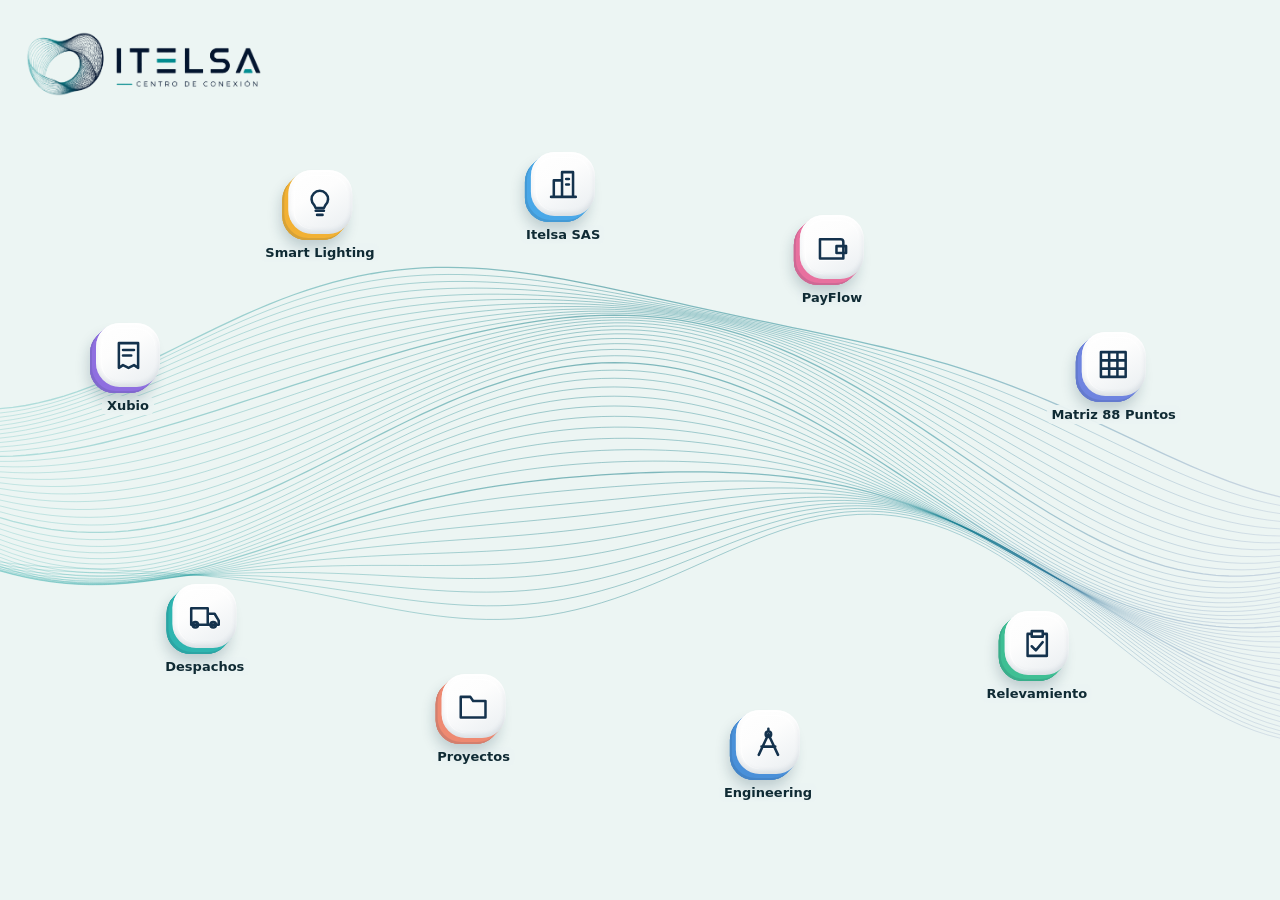
<file: index.html>
<!DOCTYPE html>
<html lang="es-AR">
<head>
  <meta charset="UTF-8">
  <meta name="viewport" content="width=device-width, initial-scale=1">
  <meta name="theme-color" content="#ecf5f3">
  <title>ITELSA SAS | Accesos</title>
  <link rel="icon" type="image/png" href="favicon.png">
  <link rel="stylesheet" href="styles.css?v=8">
</head>
<body>
<section id="it-motion">
  <header><div class="it-brand"><img src="itelsa-logo.png?v=2" alt="ITELSA — Centro de conexión"></div></header>
  <canvas aria-hidden="true"></canvas>
  <nav aria-label="Aplicaciones de ITELSA">
    <a href="https://xubio.com/ar/" target="_blank" rel="noopener" style="--x:10%;--y:41%"><span class="it-object" style="--edge:#8f6fe0"><svg aria-hidden="true" viewBox="0 0 24 24" fill="none" stroke="currentColor" stroke-width="1.6" stroke-linecap="round" stroke-linejoin="round"><path d="M5 3h14v18l-3-2-4 2-4-2-3 2zM8 8h8m-8 4h6"/></svg></span><span class="it-name">Xubio</span></a>
    <a href="https://sistema-fabrica.itelsasas.com" target="_blank" rel="noopener" style="--x:25%;--y:24%"><span class="it-object" style="--edge:#f2b134"><svg aria-hidden="true" viewBox="0 0 24 24" fill="none" stroke="currentColor" stroke-width="1.6" stroke-linecap="round" stroke-linejoin="round"><path d="M9 18h6m-5 3h4M8 14a6 6 0 1 1 8 0l-1 2H9z"/></svg></span><span class="it-name">Smart Lighting</span></a>
    <a href="https://itelsasas.com" target="_blank" rel="noopener" style="--x:44%;--y:22%"><span class="it-object" style="--edge:#4aa8e8"><svg aria-hidden="true" viewBox="0 0 24 24" fill="none" stroke="currentColor" stroke-width="1.6" stroke-linecap="round" stroke-linejoin="round"><path d="M3 21h18M5 21V9h6m0 12V3h8v18m-5-13h2m-2 4h2"/></svg></span><span class="it-name">Itelsa SAS</span></a>
    <a href="https://payflow.itelsasas.com/login" target="_blank" rel="noopener" style="--x:65%;--y:29%"><span class="it-object" style="--edge:#e8719f"><svg aria-hidden="true" viewBox="0 0 24 24" fill="none" stroke="currentColor" stroke-width="1.6" stroke-linecap="round" stroke-linejoin="round"><path d="M3 6h15a2 2 0 0 1 2 2v12H3zM15 11h7v5h-7z"/></svg></span><span class="it-name">PayFlow</span></a>
    <a href="https://matriz-88.itelsasas.com" target="_blank" rel="noopener" style="--x:87%;--y:42%"><span class="it-object" style="--edge:#6f84e0"><svg aria-hidden="true" viewBox="0 0 24 24" fill="none" stroke="currentColor" stroke-width="1.6" stroke-linecap="round" stroke-linejoin="round"><path d="M3 3h18v18H3zm6 0v18m6-18v18M3 9h18M3 15h18"/></svg></span><span class="it-name">Matriz 88 Puntos</span></a>
    <a href="https://relevamiento-pied.vercel.app" target="_blank" rel="noopener" style="--x:81%;--y:73%"><span class="it-object" style="--edge:#3fbf94"><svg aria-hidden="true" viewBox="0 0 24 24" fill="none" stroke="currentColor" stroke-width="1.6" stroke-linecap="round" stroke-linejoin="round"><path d="M8 5H5v16h14V5h-3M8 3h8v4H8zm0 11 3 3 5-6"/></svg></span><span class="it-name">Relevamiento</span></a>
    <a href="https://itelsa-engineering.vercel.app" target="_blank" rel="noopener" style="--x:60%;--y:84%"><span class="it-object" style="--edge:#4a90d9"><svg aria-hidden="true" viewBox="0 0 24 24" fill="none" stroke="currentColor" stroke-width="1.6" stroke-linecap="round" stroke-linejoin="round"><path d="M12 6l-7 15m7-15 7 15M7 15h10M12 2v2m0 0a2 2 0 1 1 0 4 2 2 0 0 1 0-4"/></svg></span><span class="it-name">Engineering</span></a>
    <a href="https://proyectos-itelsa.itelsasas.com" target="_blank" rel="noopener" style="--x:37%;--y:80%"><span class="it-object" style="--edge:#ee8a72"><svg aria-hidden="true" viewBox="0 0 24 24" fill="none" stroke="currentColor" stroke-width="1.6" stroke-linecap="round" stroke-linejoin="round"><path d="M3 7V5h7l2 3h9v12H3z"/></svg></span><span class="it-name">Proyectos</span></a>
    <a href="https://avidela47.github.io/etiquetas/" target="_blank" rel="noopener" style="--x:16%;--y:70%"><span class="it-object" style="--edge:#2fb5b0"><svg aria-hidden="true" viewBox="0 0 24 24" fill="none" stroke="currentColor" stroke-width="1.6" stroke-linecap="round" stroke-linejoin="round"><path d="M2 6h12v12H2zm12 4h5l3 5v3h-8M7 18a2 2 0 1 1-4 0 2 2 0 0 1 4 0m13 0a2 2 0 1 1-4 0 2 2 0 0 1 4 0"/></svg></span><span class="it-name">Despachos</span></a>
  </nav>
  <output aria-live="polite"></output>
</section>
<script src="app.js?v=6"></script>
</body>
</html>
</file>
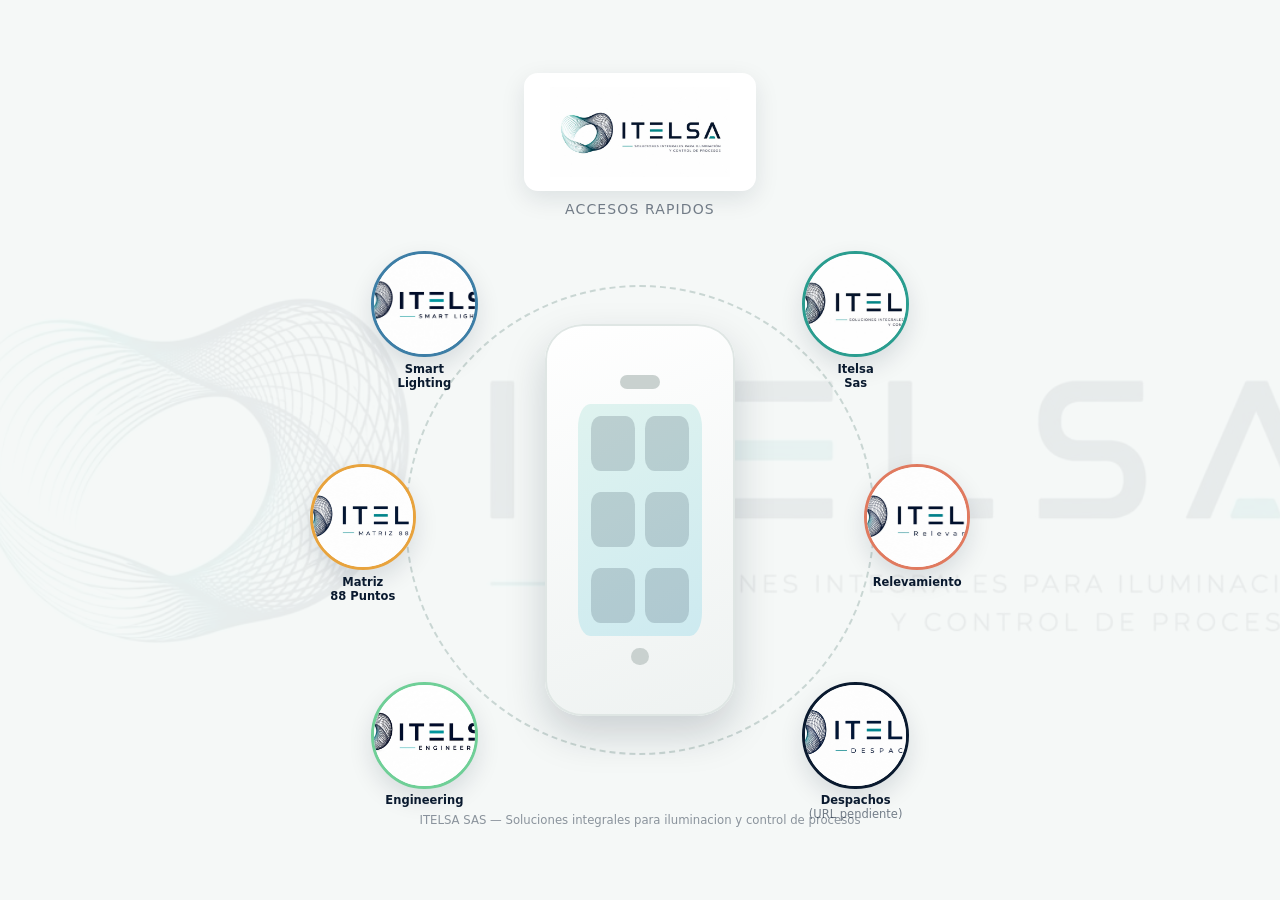
<file: itelsa-accesos.html>
<!DOCTYPE html>
<html lang="es">
<head>
<meta charset="UTF-8">
<meta name="viewport" content="width=device-width, initial-scale=1.0">
<title>ITELSA SAS | Accesos</title>
<link rel="icon" href="favicon.ico" sizes="any">
<link rel="icon" type="image/png" sizes="32x32" href="favicon-32.png">
<link rel="icon" type="image/png" sizes="192x192" href="favicon-192.png">
<link rel="apple-touch-icon" href="favicon-180.png">
<style>
  :root{
    --navy:#0A1A2F;
    --teal:#2A9D8F;
    --teal-light:#6FCF97;
    --blue:#3D7EA6;
    --amber:#E8A33D;
    --coral:#E07A5F;
    --bg:#F5F8F7;
    --card:#FFFFFF;
    --line:#C9D6D3;
  }
  *{box-sizing:border-box;}
  html,body{margin:0;padding:0;}
  body{
    font-family:'Segoe UI', system-ui, -apple-system, sans-serif;
    background:var(--bg);
    height:100vh;
    position:relative;
    overflow:hidden;
    display:flex;
    flex-direction:column;
    align-items:center;
    justify-content:center;
    padding:2vh 16px;
  }
  .bg-logo{
    position:fixed;
    inset:0;
    background-image:url('logo.jpg');
    background-repeat:no-repeat;
    background-position:center 60%;
    background-size:120% auto;
    opacity:0.055;
    filter:saturate(1.2);
    z-index:0;
    pointer-events:none;
  }
  .header{
    position:relative;
    z-index:2;
    display:flex;
    flex-direction:column;
    align-items:center;
    margin-bottom:2.5vh;
    text-align:center;
    flex-shrink:0;
  }
  .header .logo-card{
    background:var(--card);
    padding:14px 26px;
    border-radius:14px;
    box-shadow:0 8px 24px rgba(10,26,47,0.10);
    display:flex;
    align-items:center;
    justify-content:center;
  }
  .header img{
    width:min(300px, 56vw, 20vh);
    height:auto;
    display:block;
  }
  .header p{
    margin:1.2vh 0 0;
    color:var(--navy);
    opacity:0.55;
    font-size:clamp(10px,1.6vh,14px);
    letter-spacing:0.08em;
    text-transform:uppercase;
  }
  .orbit-wrap{
    position:relative;
    z-index:2;
    width:min(560px, 88vw, 68vh);
    aspect-ratio:1/1;
    display:flex;
    align-items:center;
    justify-content:center;
    flex-shrink:0;
  }
  .orbit-ring{
    position:absolute;
    inset:8%;
    border:2px dashed var(--line);
    border-radius:50%;
  }
  .phone{
    position:relative;
    z-index:3;
    width:34%;
    aspect-ratio:9/18.5;
    background:linear-gradient(160deg,#fff, #eef2f1);
    border-radius:20% / 9%;
    box-shadow:0 18px 40px rgba(10,26,47,0.18), inset 0 0 0 2px #dfe6e4;
    display:flex;
    flex-direction:column;
    align-items:center;
    padding:9% 6%;
  }
  .phone .notch{
    width:32%;
    height:5%;
    background:#c9d1cf;
    border-radius:10px;
    margin-bottom:12%;
  }
  .phone .screen{
    flex:1;
    width:100%;
    background:linear-gradient(150deg,#dff3ef,#cdeaf0);
    border-radius:10%;
    display:grid;
    grid-template-columns:1fr 1fr;
    grid-template-rows:repeat(3,1fr);
    gap:10%;
    padding:10%;
  }
  .phone .screen span{
    background:rgba(10,26,47,0.16);
    border-radius:22%;
  }
  .phone .home{
    width:14%;
    aspect-ratio:1;
    border-radius:50%;
    background:#c9d1cf;
    margin-top:10%;
  }
  .node{
    position:absolute;
    width:19%;
    aspect-ratio:1;
    z-index:4;
  }
  .node a{
    display:flex;
    align-items:center;
    justify-content:center;
    width:100%;
    height:100%;
    border-radius:50%;
    background:var(--card);
    text-decoration:none;
    box-shadow:0 10px 24px rgba(10,26,47,0.12);
    border:3px solid var(--c, var(--teal));
    transition:transform .22s ease, box-shadow .22s ease;
    overflow:hidden;
  }
  .node a:hover, .node a:focus-visible{
    transform:translateY(-4px) scale(1.06);
    box-shadow:0 16px 30px rgba(10,26,47,0.2);
    outline:none;
  }
  .node a img{
    width:100%;
    height:100%;
    object-fit:cover;
    display:block;
  }
  .node-label{
    position:absolute;
    top:104%;
    left:50%;
    transform:translateX(-50%);
    width:150%;
    text-align:center;
    font-size:11.5px;
    font-weight:600;
    color:var(--navy);
    line-height:1.25;
    pointer-events:none;
  }
  .n1{ top:2%;  left:2%;  --c:var(--blue); }
  .n2{ top:2%;  right:2%; --c:var(--teal); }
  .n3{ top:40%; left:-9%; --c:var(--amber); }
  .n4{ top:40%; right:-9%;--c:var(--coral); }
  .n5{ bottom:2%; left:2%; --c:var(--teal-light); }
  .n6{ bottom:2%; right:2%; --c:var(--navy); }

  @media (max-width:640px){
    .orbit-wrap{ width:min(520px, 96vw); }
    .node-label{ font-size:10px; }
  }
  @media (max-width:460px){
    .orbit-ring{ display:none; }
    .orbit-wrap{
      display:grid;
      grid-template-columns:1fr 1fr;
      gap:26px 14px;
      width:92vw;
      aspect-ratio:auto;
      padding:10px 0 30px;
    }
    .phone{ display:none; }
    .node{ position:static; width:auto; }
    .node a{ width:78px; height:78px; margin:0 auto; }
    .node-label{ position:static; transform:none; width:auto; margin-top:8px; }
  }
  .footer{
    position:relative;
    z-index:2;
    margin-top:1.5vh;
    font-size:clamp(9px,1.3vh,12px);
    color:var(--navy);
    opacity:0.45;
    text-align:center;
    flex-shrink:0;
  }
  @media (max-height:700px){
    .header img{ width:min(160px, 38vw, 12vh); }
    .header p{ display:none; }
    .footer{ display:none; }
  }
  @media (max-width:460px){
    body{ height:auto; min-height:100vh; overflow-y:auto; justify-content:flex-start; }
  }
</style>
</head>
<body>
  <div class="bg-logo"></div>

  <div class="header">
    <div class="logo-card">
      <img src="logo.jpg" alt="ITELSA SAS">
    </div>
    <p>Accesos rapidos</p>
  </div>

  <div class="orbit-wrap">
    <div class="orbit-ring"></div>

    <div class="phone">
      <div class="notch"></div>
      <div class="screen">
        <span></span><span></span><span></span><span></span><span></span><span></span>
      </div>
      <div class="home"></div>
    </div>

    <div class="node n1">
      <a href="https://gestion-luminarias.vercel.app" target="_blank" rel="noopener" aria-label="Smart Lighting">
        <img src="icon-lighting.jpg" alt="Smart Lighting">
      </a>
      <div class="node-label">Smart<br>Lighting</div>
    </div>

    <div class="node n2">
      <a href="https://itelsasas.com" target="_blank" rel="noopener" aria-label="Distribuidor Mean Well">
        <img src="icon-meanwell.jpg" alt="Distribuidor Mean Well">
      </a>
      <div class="node-label">Itelsa<br>Sas</div>
    </div>

    <div class="node n3">
      <a href="https://medicion-de-matriz-88puntos.vercel.app" target="_blank" rel="noopener" aria-label="Matriz 88 puntos">
        <img src="icon-matriz.jpg" alt="Matriz 88 puntos">
      </a>
      <div class="node-label">Matriz<br>88 Puntos</div>
    </div>

    <div class="node n4">
      <a href="https://relevamiento-pied.vercel.app" target="_blank" rel="noopener" aria-label="Relevamiento">
        <img src="icon-relevamiento.jpg" alt="Relevamiento">
      </a>
      <div class="node-label">Relevamiento</div>
    </div>

    <div class="node n5">
      <a href="https://itelsa-engineering.vercel.app" target="_blank" rel="noopener" aria-label="Engineering">
        <img src="icon-engineering.jpg" alt="Engineering">
      </a>
      <div class="node-label">Engineering</div>
    </div>

    <div class="node n6">
      <a href="https://itelsasas.com" target="_blank" rel="noopener" aria-label="Despachos (pendiente URL final)">
        <img src="icon-despachos.jpg" alt="Despachos">
      </a>
      <div class="node-label">Despachos<br><span style="opacity:.55;font-weight:400;">(URL pendiente)</span></div>
    </div>

  </div>

  <div class="footer">ITELSA SAS &mdash; Soluciones integrales para iluminacion y control de procesos</div>
</body>
</html>
</file>
<file: styles.css>
body{margin:0;background:#ecf5f3}#it-motion{height:100svh}
#it-motion header{top:14px}#it-motion header .it-brand{width:min(235px,78vw)}#it-motion header .it-brand img{display:block;width:100%;height:auto}@media(max-width:580px){#it-motion nav{top:100px}}
#it-motion nav a{background:transparent;gap:9px;padding:4px 6px;perspective:320px}
#it-motion .it-name{background:#ecf5f3eb;padding:2px 5px;border-radius:6px}
#it-motion .it-object{position:relative;display:grid;place-items:center;width:64px;height:64px;border-radius:24px;background:linear-gradient(150deg,#fff 0%,#fdfdfd 40%,#e8edf0 100%);transition:transform .16s cubic-bezier(.3,.7,.4,1),box-shadow .16s cubic-bezier(.3,.7,.4,1);transform:translate(0,0);box-shadow:inset 0 2px 2px #fff,inset 0 -3px 5px #14324d1a,-1px 1px 0 var(--edge),-2px 2px 0 var(--edge),-3px 3px 0 var(--edge),-4px 4px 0 var(--edge),-5px 5px 0 color-mix(in srgb,var(--edge) 88%,#14324d),-6px 6px 0 color-mix(in srgb,var(--edge) 88%,#14324d),-6px 6px 0 color-mix(in srgb,var(--edge) 88%,#14324d),-6px 6px 0 color-mix(in srgb,var(--edge) 88%,#14324d),-7px 13px 14px #12374b38}
#it-motion .it-object::after{content:"";position:absolute;inset:5px;border-radius:19px;border-top:1px solid #fff;border-left:1px solid #ffffffcc;pointer-events:none}
#it-motion nav a .it-object svg{width:33px;height:33px;color:#14324d;stroke-width:1.85;filter:drop-shadow(0 1px 0 #fff);transform:none}
#it-motion nav a:is(:hover,:focus-visible,[aria-pressed=true]) .it-object{transform:translate(2px,-2px);box-shadow:inset 0 2px 2px #fff,inset 0 -3px 5px #14324d1a,-1px 1px 0 var(--edge),-2px 2px 0 var(--edge),-3px 3px 0 var(--edge),-4px 4px 0 var(--edge),-5px 5px 0 var(--edge),-6px 6px 0 var(--edge),-7px 7px 0 color-mix(in srgb,var(--edge) 88%,#14324d),-8px 8px 0 color-mix(in srgb,var(--edge) 88%,#14324d),-9px 15px 20px #12374b3d}
#it-motion nav a:active .it-object{transform:translate(-4px,4px);box-shadow:inset 0 2px 2px #fff,inset 0 -3px 5px #14324d1a,-1px 1px 0 var(--edge),-2px 2px 0 var(--edge),-2px 2px 0 var(--edge),-2px 2px 0 var(--edge),-2px 2px 0 var(--edge),-2px 2px 0 var(--edge),-2px 2px 0 var(--edge),-2px 2px 0 var(--edge),-3px 9px 9px #12374b33;transition-duration:.06s}
@media(max-width:580px){#it-motion .it-object{width:52px;height:52px;border-radius:19px;box-shadow:inset 0 2px 2px #fff,inset 0 -3px 5px #14324d1a,-1px 1px 0 var(--edge),-2px 2px 0 var(--edge),-3px 3px 0 var(--edge),-4px 4px 0 color-mix(in srgb,var(--edge) 88%,#14324d),-5px 5px 0 color-mix(in srgb,var(--edge) 88%,#14324d),-5px 5px 0 color-mix(in srgb,var(--edge) 88%,#14324d),-5px 5px 0 color-mix(in srgb,var(--edge) 88%,#14324d),-6px 11px 12px #12374b38}#it-motion .it-object::after{inset:4px;border-radius:16px}#it-motion nav a .it-object svg{width:27px;height:27px}#it-motion nav a:is(:hover,:focus-visible,[aria-pressed=true]) .it-object{transform:translate(2px,-2px);box-shadow:inset 0 2px 2px #fff,inset 0 -3px 5px #14324d1a,-1px 1px 0 var(--edge),-2px 2px 0 var(--edge),-3px 3px 0 var(--edge),-4px 4px 0 var(--edge),-5px 5px 0 var(--edge),-6px 6px 0 color-mix(in srgb,var(--edge) 88%,#14324d),-7px 7px 0 color-mix(in srgb,var(--edge) 88%,#14324d),-8px 13px 17px #12374b3d}#it-motion nav a:active .it-object{transform:translate(-3px,3px);box-shadow:inset 0 2px 2px #fff,inset 0 -3px 5px #14324d1a,-1px 1px 0 var(--edge),-2px 2px 0 var(--edge),-2px 2px 0 var(--edge),-2px 2px 0 var(--edge),-2px 2px 0 var(--edge),-2px 2px 0 var(--edge),-2px 2px 0 var(--edge),-3px 8px 8px #12374b33}}
@media(prefers-reduced-motion:reduce){#it-motion nav a .it-object{transition:none!important}}
#it-motion{position:relative;isolation:isolate;overflow:hidden;min-height:520px;background:#ecf5f3;color:#102b34;font-family:Inter,system-ui,sans-serif}
#it-motion header{position:absolute;inset:24px 26px auto;display:flex;align-items:center;gap:15px;z-index:2}
#it-motion header b{font-size:24px;letter-spacing:.15em}
#it-motion header span{font-size:13px;border-left:1px solid #9bb7b9;padding-left:15px}
#it-motion canvas,#it-motion nav{position:absolute;inset:0;width:100%;height:100%}
#it-motion nav{z-index:2}
#it-motion a{position:absolute;left:var(--x);top:var(--y);translate:-50% -50%;display:grid;justify-items:center;gap:7px;padding:7px 4px;border:0;border-radius:12px;background:#ecf5f3e8;color:inherit;font:600 13px Inter,system-ui,sans-serif;white-space:nowrap}
#it-motion a svg{width:26px;height:26px;color:#096a76;transition:transform .28s}
#it-motion a:is(:hover,:focus-visible,[aria-pressed=true]) svg{transform:translateY(-5px) scale(1.28) rotate(-9deg)}
#it-motion output{position:absolute;left:50%;top:53%;translate:-50% -50%;max-width:85%;width:max-content;padding:0 12px;border-radius:20px;background:#ecf5f3e8;text-align:center;pointer-events:none;font-size:clamp(22px,5vw,55px);font-weight:650;letter-spacing:-.06em}
#it-motion output:empty{display:none}
@media(max-width:580px){
 #it-motion header{inset:18px 14px auto}
 #it-motion nav{inset:75px 5px 80px;width:auto;height:auto;display:grid;grid-template-columns:repeat(3,minmax(0,1fr));align-content:space-around}
 #it-motion a{position:relative;inset:auto;translate:none;white-space:normal;font-size:12px}
 #it-motion a:nth-child(3n+2){translate:0 14px}
 #it-motion output{top:91%}
}
@media(prefers-reduced-motion:reduce){#it-motion a svg{transition:none;transform:none!important}}
#it-motion nav a{text-decoration:none;cursor:pointer;-webkit-tap-highlight-color:transparent}
#it-motion nav a:focus-visible{outline:3px solid #1f7cff55;outline-offset:3px}
</file>
